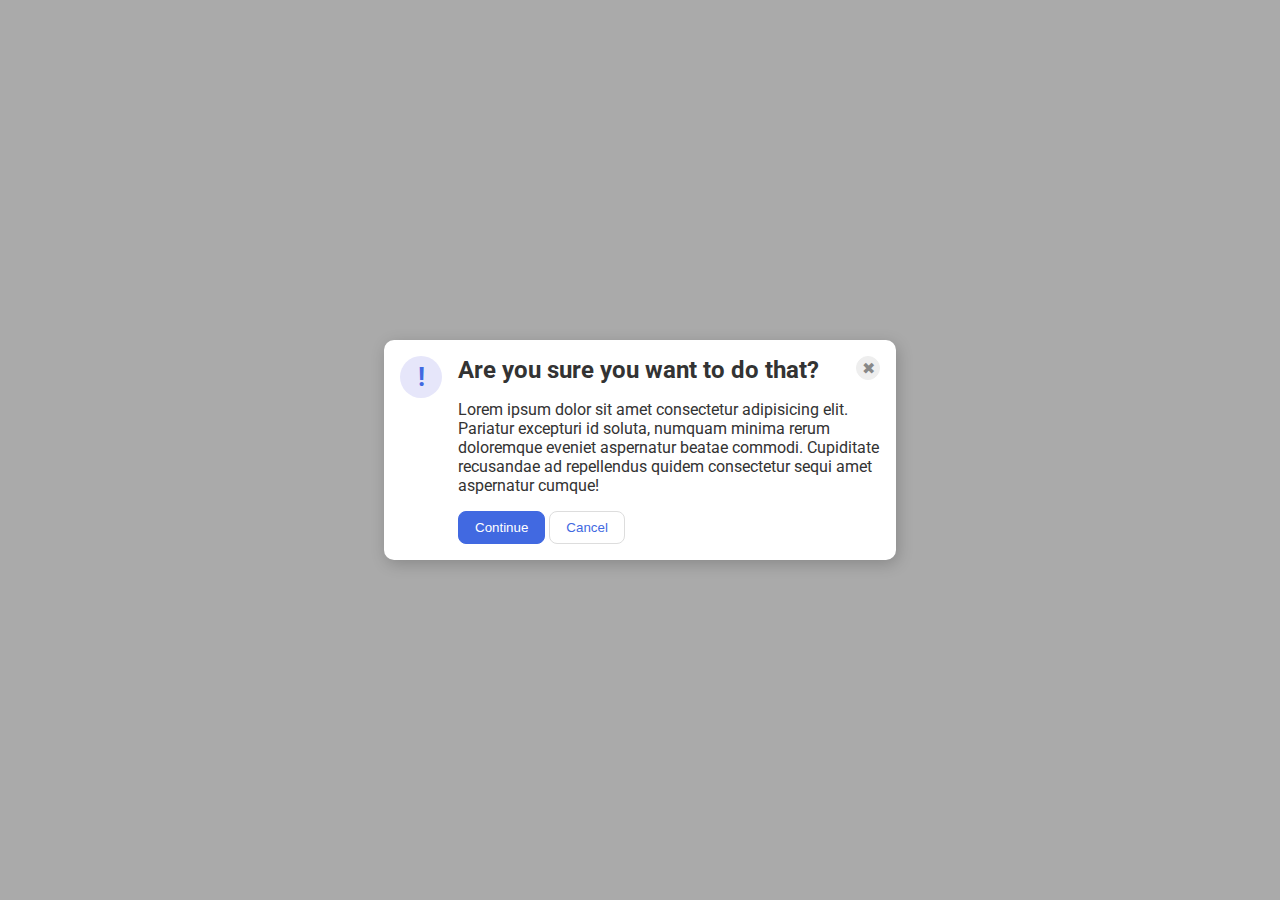
<file: foundations/flex/05-flex-modal/index.html>
<!DOCTYPE html>
<html lang="en">
  <head>
    <meta charset="UTF-8">
    <meta http-equiv="X-UA-Compatible" content="IE=edge">
    <meta name="viewport" content="width=device-width, initial-scale=1.0">
    <link rel="stylesheet" href="style.css">
    <title>Modal</title>
  </head>
  <body>
    <div class="modal">
      <div class="icon">!</div>
      <div class="content">
        <div class="header">Are you sure you want to do that?
          <button class="close-button">✖</button>
        </div>
        <div class="text">Lorem ipsum dolor sit amet consectetur adipisicing elit. Pariatur excepturi id soluta, numquam minima rerum doloremque eveniet aspernatur beatae commodi. Cupiditate recusandae ad repellendus quidem consectetur sequi amet aspernatur cumque!</div>
        <div class="button-group">
          <button class="continue">Continue</button>
          <button class="cancel">Cancel</button>
        </div>
      </div>
    </div>
  </body>
</html>
</file>
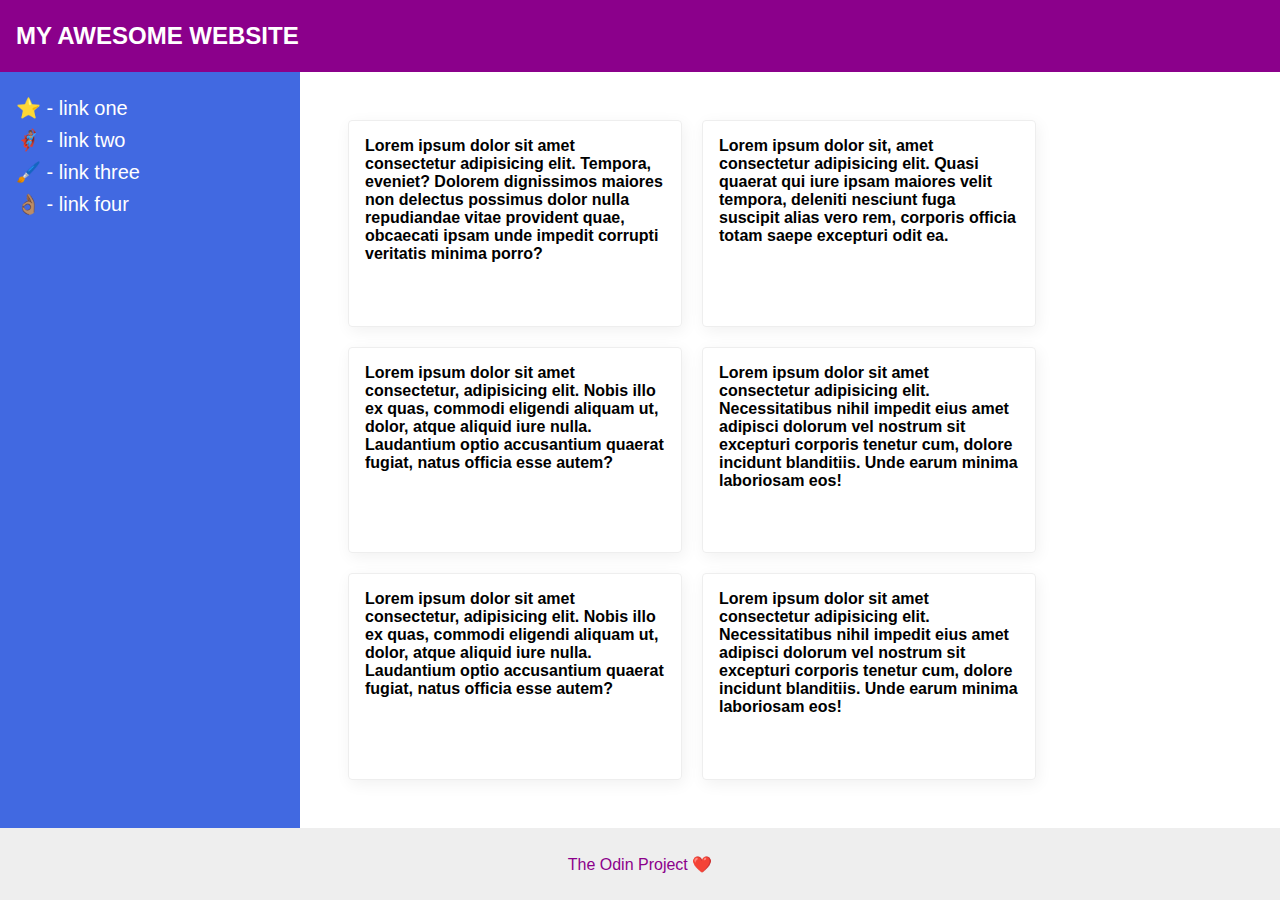
<file: foundations/flex/07-flex-layout-2/index.html>
<!DOCTYPE html>
<html lang="en">
  <head>
    <meta charset="UTF-8">
    <meta http-equiv="X-UA-Compatible" content="IE=edge">
    <meta name="viewport" content="width=device-width, initial-scale=1.0">
    <title>The Holy Grail</title>
    <link rel="stylesheet" href="style.css">
  </head>
  <body>
    <div class="header">
      MY AWESOME WEBSITE
    </div>
    
    <div class="content">
      <div class="sidebar">
        <ul>
          <li><a href="#">⭐ - link one</a></li>
          <li><a href="#">🦸🏽‍♂️ - link two</a></li>
          <li><a href="#">🖌️ - link three</a></li>
          <li><a href="#">👌🏽 - link four</a></li>
        </ul>
      </div>
      <div class="card-group">
        <div class="card">Lorem ipsum dolor sit amet consectetur adipisicing elit. Tempora, eveniet? Dolorem dignissimos maiores non delectus possimus dolor nulla repudiandae vitae provident quae, obcaecati ipsam unde impedit corrupti veritatis minima porro?</div>
        <div class="card">Lorem ipsum dolor sit, amet consectetur adipisicing elit. Quasi quaerat qui iure ipsam maiores velit tempora, deleniti nesciunt fuga suscipit alias vero rem, corporis officia totam saepe excepturi odit ea.</div>
        <div class="card">Lorem ipsum dolor sit amet consectetur, adipisicing elit. Nobis illo ex quas, commodi eligendi aliquam ut, dolor, atque aliquid iure nulla. Laudantium optio accusantium quaerat fugiat, natus officia esse autem?</div>
        <div class="card">Lorem ipsum dolor sit amet consectetur adipisicing elit. Necessitatibus nihil impedit eius amet adipisci dolorum vel nostrum sit excepturi corporis tenetur cum, dolore incidunt blanditiis. Unde earum minima laboriosam eos!</div>
        <div class="card">Lorem ipsum dolor sit amet consectetur, adipisicing elit. Nobis illo ex quas, commodi eligendi aliquam ut, dolor, atque aliquid iure nulla. Laudantium optio accusantium quaerat fugiat, natus officia esse autem?</div>
        <div class="card">Lorem ipsum dolor sit amet consectetur adipisicing elit. Necessitatibus nihil impedit eius amet adipisci dolorum vel nostrum sit excepturi corporis tenetur cum, dolore incidunt blanditiis. Unde earum minima laboriosam eos!</div>
      </div>
    </div>
    
    <div class="footer">
      The Odin Project ❤️
    </div>
  </body>
</html>
</file>
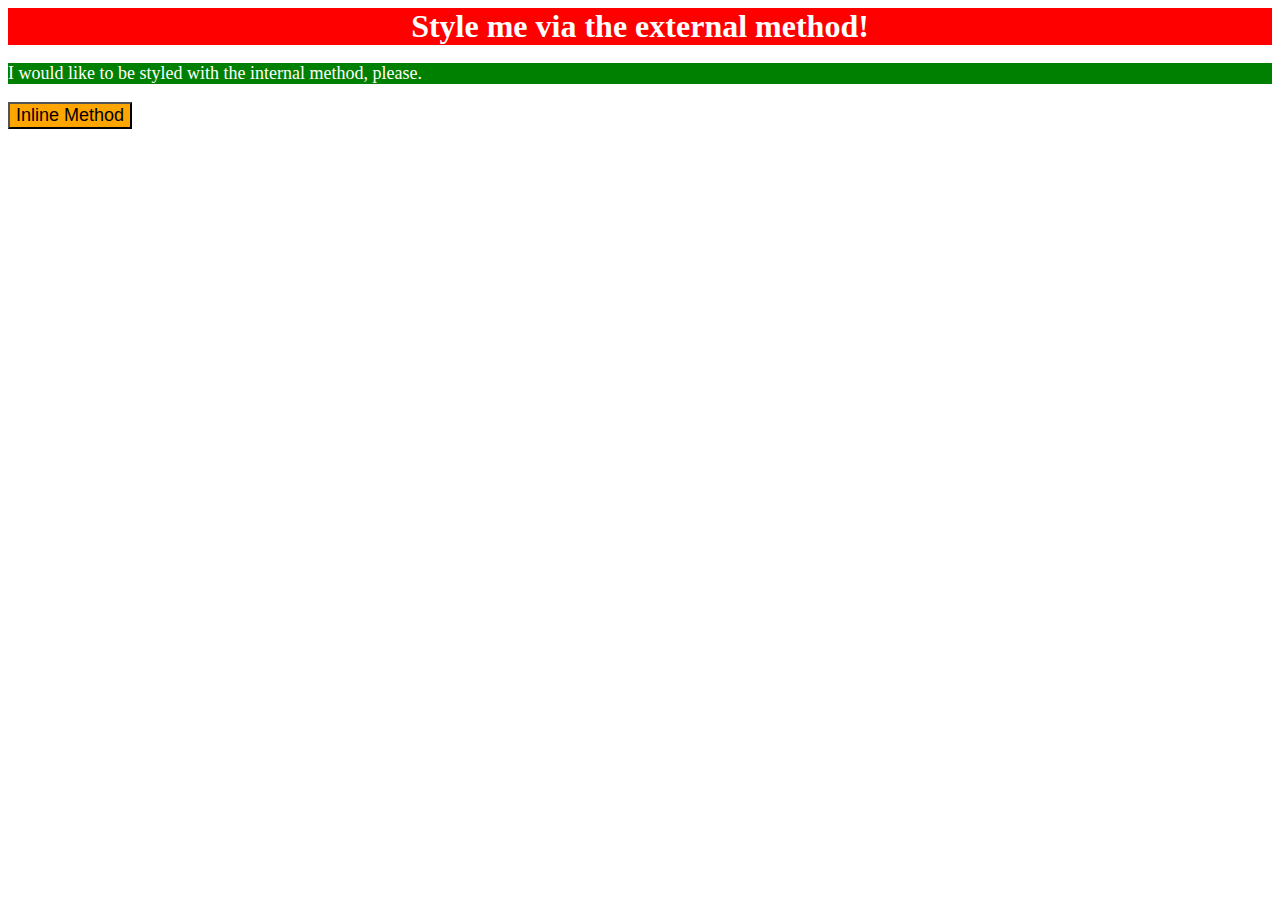
<file: foundations/intro-to-css/01-css-methods/index.html>
<!DOCTYPE html>
<html lang="en">
  <head>
    <meta charset="UTF-8">
    <meta http-equiv="X-UA-Compatible" content="IE=edge">
    <meta name="viewport" content="width=device-width, initial-scale=1.0">
    <link rel="stylesheet" href="index.css">
    <style>
      p{
        background-color: green;
        color: white;
        font-size: 18px;
      }
    </style>
    <title>Methods for Adding CSS</title>
  </head>
  <body>
    <div>Style me via the external method!</div>
    <p>I would like to be styled with the internal method, please.</p>
    <button style="background-color: orange; font-size: 18px;">Inline Method</button>
  </body>
</html>
</file>
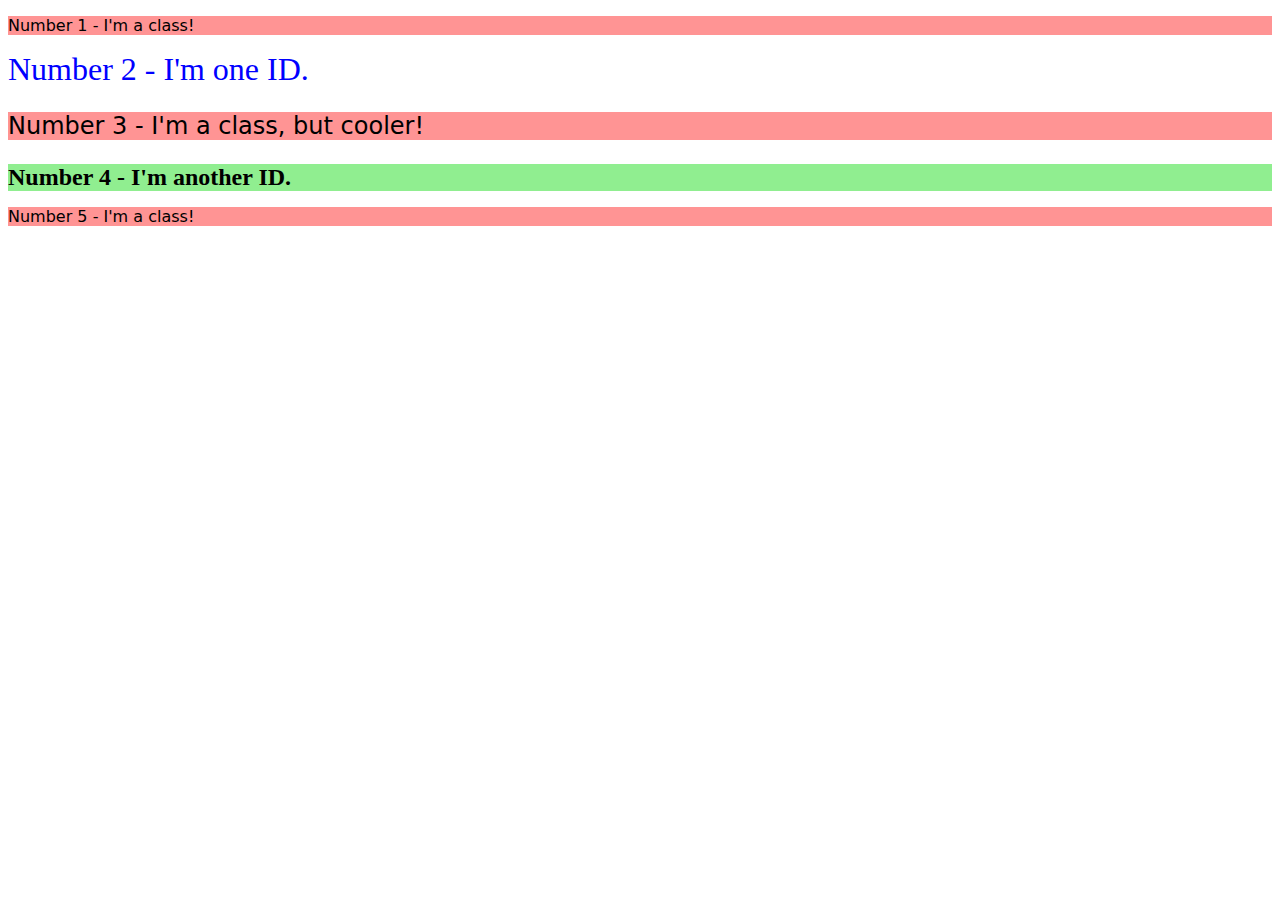
<file: foundations/intro-to-css/02-class-id-selectors/index.html>
<!DOCTYPE html>
<html lang="en">
  <head>
    <meta charset="UTF-8">
    <meta http-equiv="X-UA-Compatible" content="IE=edge">
    <meta name="viewport" content="width=device-width, initial-scale=1.0">
    <title>Class and ID Selectors</title>
    <link rel="stylesheet" href="style.css">
  </head>
  <body>
    <p class="odd">Number 1 - I'm a class!</p>
    <div class="even" id="n2">Number 2 - I'm one ID.</div>
    <p class="odd n3">Number 3 - I'm a class, but cooler!</p>
    <div class="even" id="n4">Number 4 - I'm another ID.</div>
    <p class="odd">Number 5 - I'm a class!</p>
  </body>
</html>
</file>
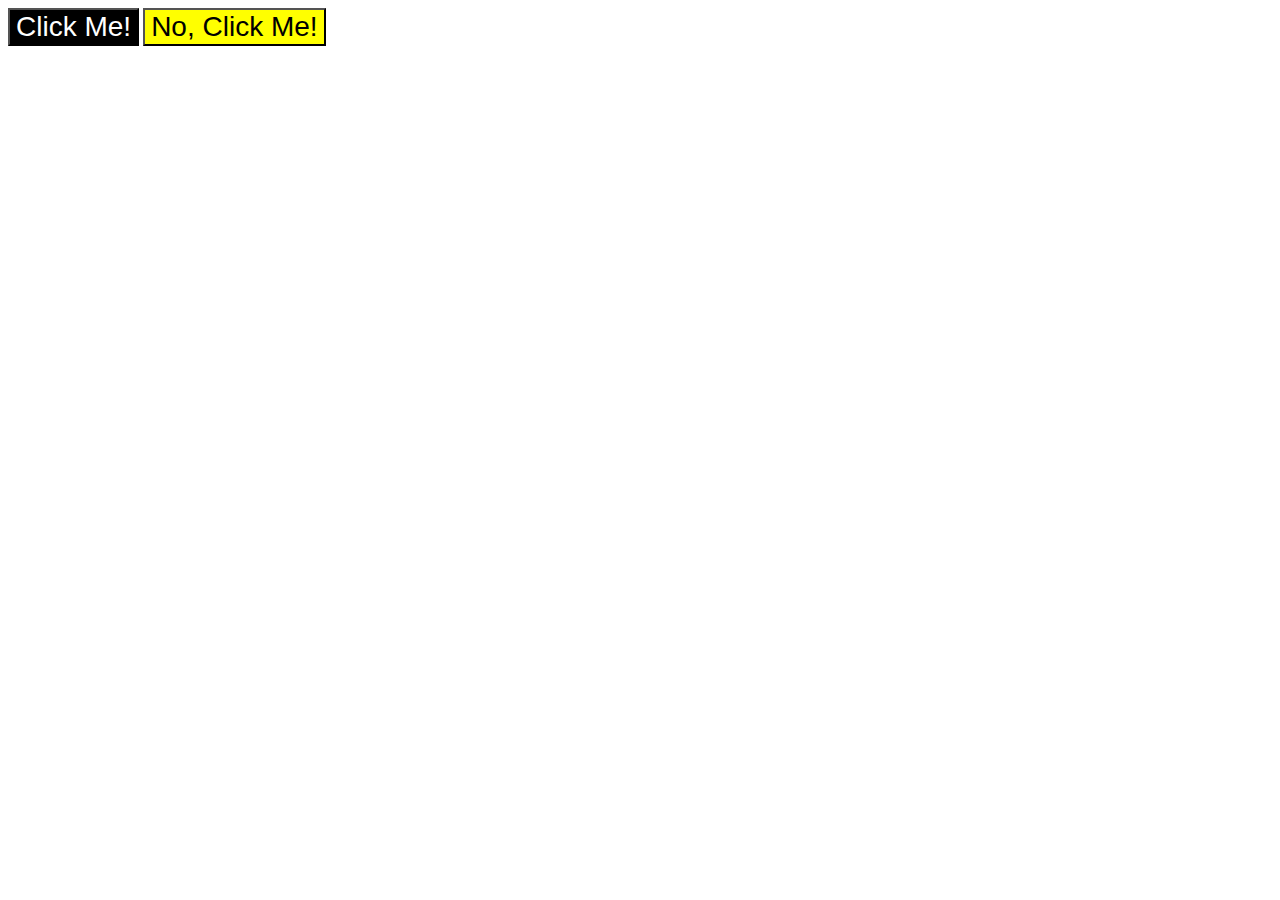
<file: foundations/intro-to-css/03-grouping-selectors/index.html>
<!DOCTYPE html>
<html lang="en">
  <head>
    <meta charset="UTF-8">
    <meta http-equiv="X-UA-Compatible" content="IE=edge">
    <meta name="viewport" content="width=device-width, initial-scale=1.0">
    <title>Grouping Selectors</title>
    <link rel="stylesheet" href="style.css">
  </head>
  <body>
    <button class="affirm-button">Click Me!</button>
    <button class="jealous-button">No, Click Me!</button>
  </body>
</html>
</file>
<file: foundations/flex/05-flex-modal/style.css>
@import url('https://fonts.googleapis.com/css2?family=Roboto:wght@400;700&display=swap');

html, body {
  height: 100%;
}

body {
  font-family: Roboto, sans-serif;
  margin: 0;
  background: #aaa;
  color: #333;
  /* I'll give you this one for free lol */
  display: flex;
  align-items: center;
  justify-content: center;
}

.modal {
  background: white;
  width: 480px;
  border-radius: 10px;
  box-shadow: 2px 4px 16px rgba(0,0,0,.2);
  display: flex;
  padding: 16px 16px;
}

.header{
  display: flex;
  font-size: 24px;
  font-weight: bold;
  justify-content: space-between;;
}

.text{
  margin: 16px 0px;
}

.icon {
  color: royalblue;
  font-size: 26px;
  font-weight: 700;
  background: lavender;
  width: 42px;
  height: 42px;
  border-radius: 50%;
  display: flex;
  align-items: center;
  justify-content: center;
  display: flex;
  flex: 1 0 auto;
  margin-right: 16px;
  
}

.close-button {
  background: #eee;
  border-radius: 50%;
  color: #888;
  font-weight: 400;
  font-size: 16px;
  height: 24px;
  width: 24px;
  display: flex;
  align-items: center;
  justify-content: center;
  border: 1px solid #eee;
  padding: 0;
}

button {
  cursor: pointer;
  padding: 8px 16px;
  border-radius: 8px;
}

button.continue {
  background: royalblue;
  border: 1px solid royalblue;
  color: white;
}

button.cancel {
  background: white;
  border: 1px solid #ddd;
  color: royalblue;
}
</file>
<file: foundations/flex/07-flex-layout-2/style.css>
body {
  font-family: -apple-system, BlinkMacSystemFont, 'Segoe UI', Roboto, Oxygen, Ubuntu, Cantarell, 'Open Sans', 'Helvetica Neue', sans-serif;
  margin: 0;
  min-height: 100vh;
  display: flex;
  flex-direction: column;
}

.header {
  display: flex;
  height: 72px;
  background: darkmagenta;
  color: white;
  font-weight: 900;
  font-size: 24px;
  padding: 0px 16px;
  align-items: center;
}

div.content{
  display: flex;
  flex: 1 1 auto;
}

ul{
  list-style-type: none;
  padding-inline-start: 0px;
}

ul li{
  margin-top: 8px;
}

a{
  text-decoration: none;
  color: white;
  font-size: 20px;
}

.footer {
  display:flex;
  justify-content: center;
  align-items: center;
  height: 72px;
  background: #eee;
  color: darkmagenta;
}

.sidebar {
  display: flex;
  flex: 1 0 auto;
  width: 300px;
  background: royalblue;
  box-sizing: border-box;
  padding: 0px 16px;
}

.card-group{
  display:flex;
  flex-wrap: wrap;
  padding: 48px;
  gap: 20px;
}
.card {
  width: 300px;
  border: 1px solid #eee;
  box-shadow: 2px 4px 16px rgba(0,0,0,.06);
  border-radius: 4px;
  padding: 16px;
  font-weight: 600;
}
</file>
<file: foundations/intro-to-css/01-css-methods/index.css>
div {
    background-color: rgb(255, 0, 0);
    text-align: center;
    font-size: 32px;
    font-weight: bold;
    color: #ffffff;
}
</file>
<file: foundations/intro-to-css/02-class-id-selectors/style.css>
.odd{
    background-color: rgb(255, 148, 148);
    font-family: "Verdana", "DejaVu Sans", sans-serif;
}

div#n2{
    color: blue;
    font-size: 32px;
}

p.n3{
    font-size: 24px;
}

div#n4{
    background-color: lightgreen;
    font-weight: bold;
    font-size: 24px;
}
</file>
<file: foundations/intro-to-css/03-grouping-selectors/style.css>
button.affirm-button{
    background-color: black;
    color: white;
}

button.jealous-button{
    background-color: yellow;
}

button.jealous-button, button.affirm-button{
    font-size: 28px;
    font-family: Helvetica, "Times New Roman", sans-serif;
}
</file>
